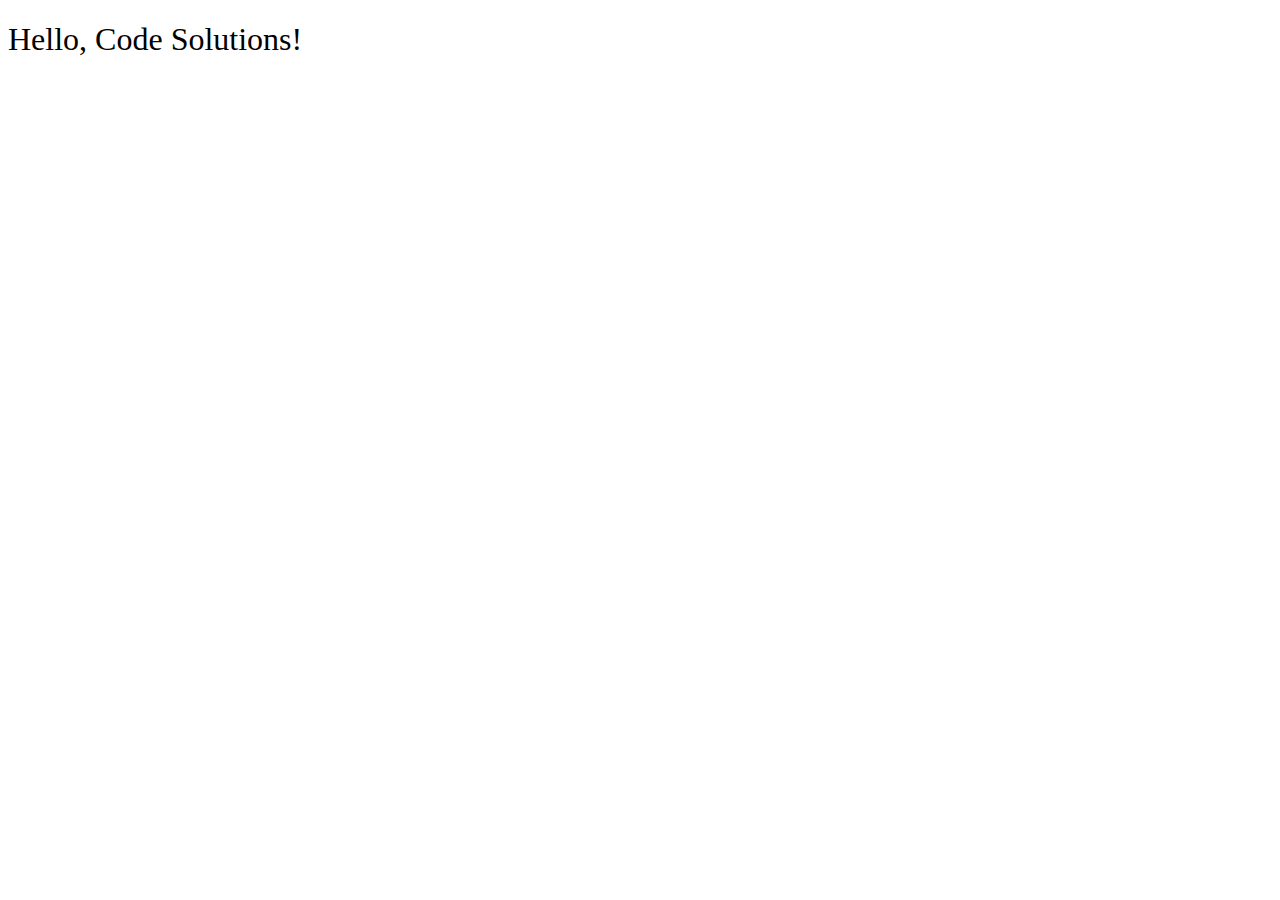
<file: __sample__/index.html>
<!DOCTYPE html>
<html>
<head>
  <title>sample code</title>
  <link rel="stylesheet" href="styles.css">
</head>
<body>
  <h1>Hello, Code Solutions!</h1>
  <script src="main.js"></script>
</body>
</html>
</file>
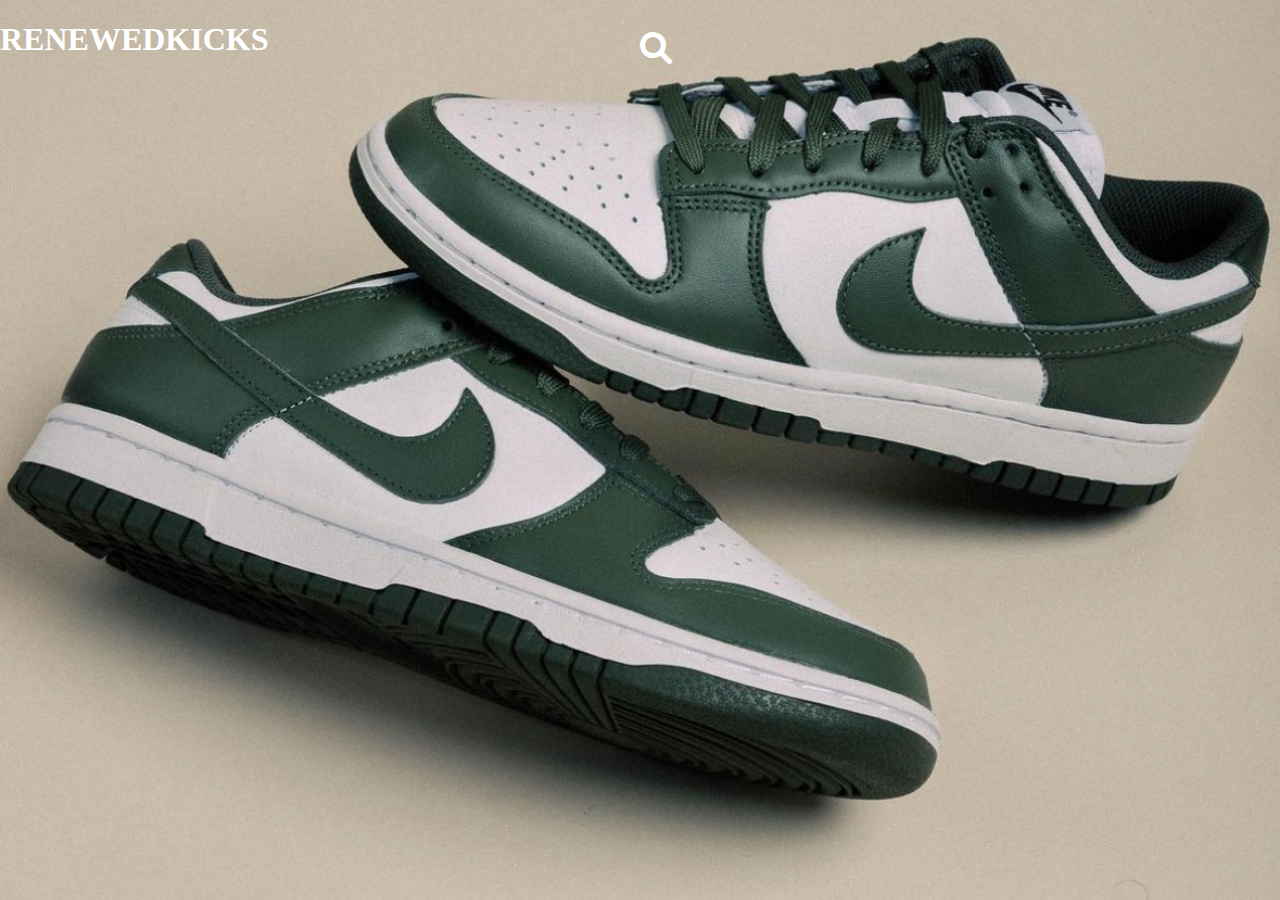
<file: test.html>
<!DOCTYPE html>
<html lang="en">
<head>
  <meta charset="UTF-8">
  <meta http-equiv="X-UA-Compatible" content="IE=edge">
  <meta name="viewport" content="width=device-width, initial-scale=1.0">
  <link href="styles.css" rel="stylesheet"></link>
  <link rel="preconnect" href="https://fonts.googleapis.com">
  <link rel="preconnect" href="https://fonts.gstatic.com" crossorigin>
  <link href="https://fonts.googleapis.com/css2?family=Rosario:wght@300;400;500&display=swap" rel="stylesheet">
  <link rel="stylesheet" href="https://cdnjs.cloudflare.com/ajax/libs/font-awesome/6.0.0/css/all.min.css"
    integrity="sha512-9usAa10IRO0HhonpyAIVpjrylPvoDwiPUiKdWk5t3PyolY1cOd4DSE0Ga+ri4AuTroPR5aQvXU9xC6qOPnzFeg=="
    crossorigin="anonymous" referrerpolicy="no-referrer">
  <title>Document</title>
</head>
<body>
  <div class="row">
    <div class="col-half">
      <h1>RENEWEDKICKS</h1>
    </div>
    <div class="col-half">
      <a><i class="fa-solid fa-2xl fa-magnifying-glass search"></i></a>
    </div>
  </div>
</body>
</html>
</file>
<file: __sample__/styles.css>
h1 {
  font-weight: 400;
}
</file>
<file: styles.css>
html,
body {
  margin: 0 auto;
  height: 100%;
  width: 100%;
  background-image: url("h.jpeg");
  box-sizing: border-box;
  background-size: cover;
  background-repeat: no-repeat;
  background-position: 25% 75%;
}

h1 {
  text-align: left;
  color: white;
}

.row {
  display: flex;
}

.col-half {
  flex-basis: 50%;
}

.search {
  color: white;
  margin-top: 3rem;
}
</file>
